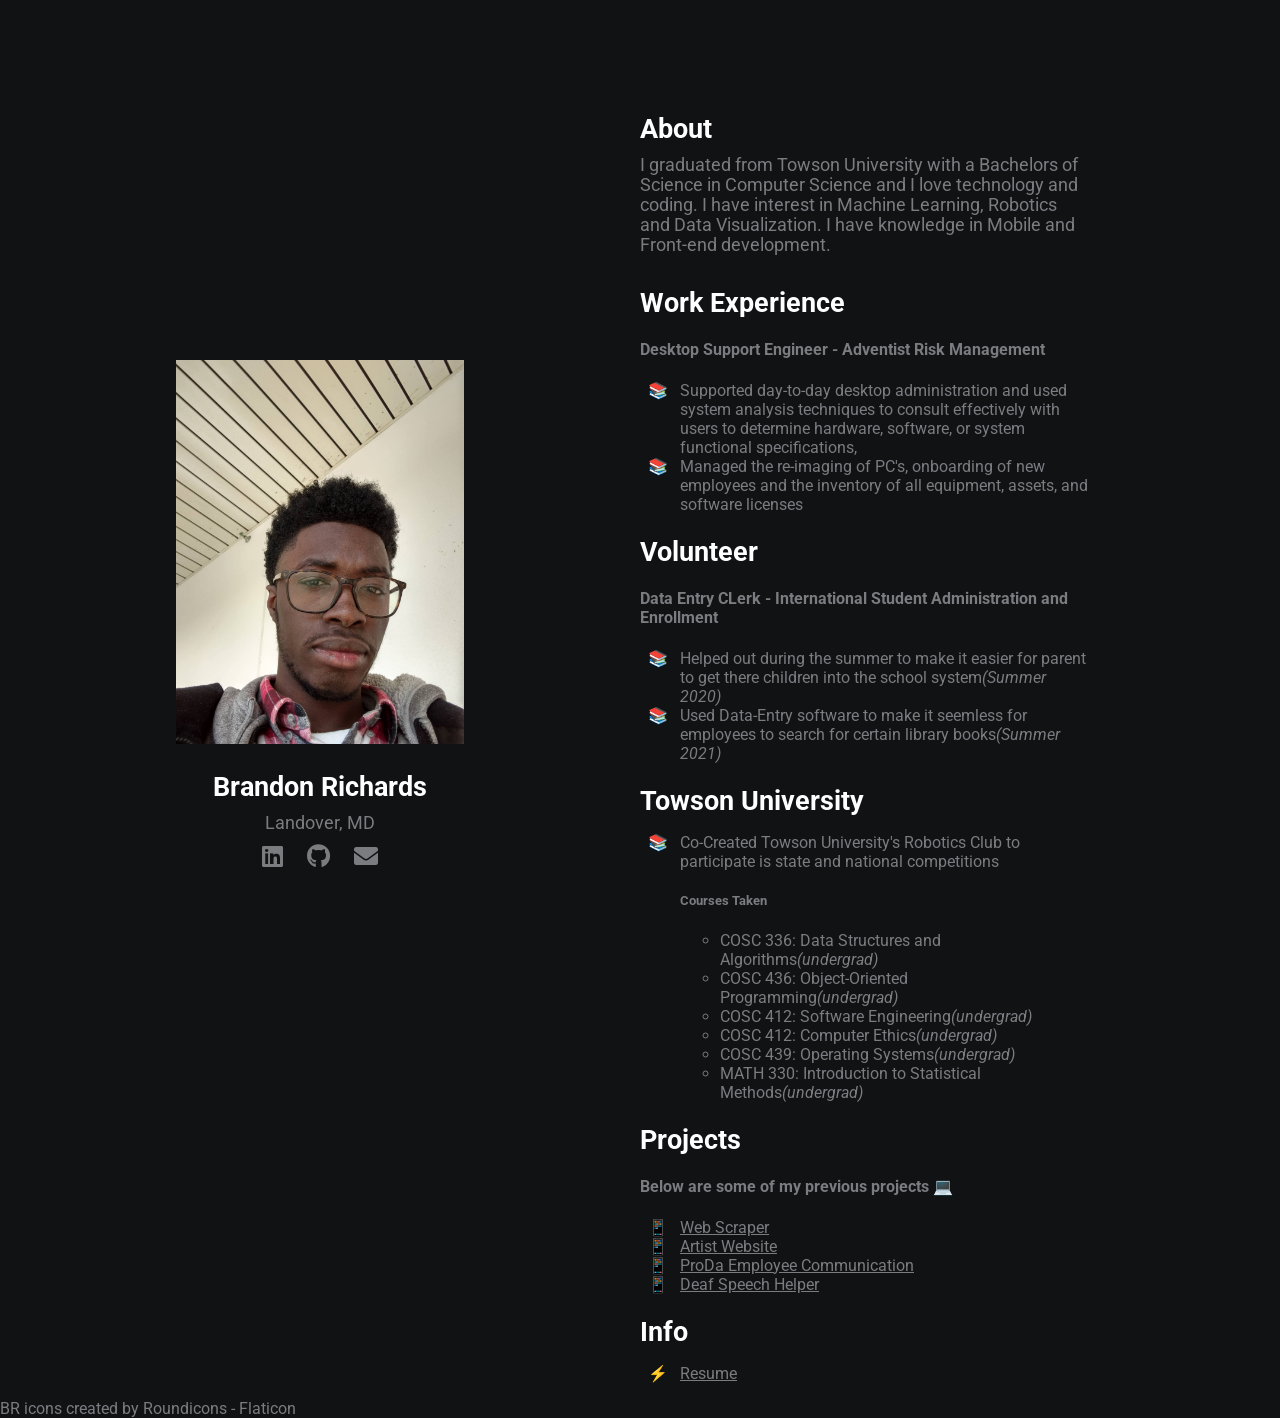
<file: index.html>
<!DOCTYPE html>
<html lang="en">
<head>
    <!-- Favicon -->
    <link rel="apple-touch-icon" sizes="180x180" href="/apple-touch-icon.png">
    <link rel="icon" type="image/png" sizes="32x32" href="img/br.png">
    <link rel="icon" type="image/png" sizes="16x16" href="img/br.png">
    <link rel="manifest" href="/site.webmanifest">
    <link rel="mask-icon" href="/safari-pinned-tab.svg" color="#5bbad5">
    <meta name="msapplication-TileColor" content="#da532c">
    <meta name="theme-color" content="#060000">

    <meta charset="UTF-8">
    <meta name="viewport" content="width=device-width, initial-scale=1.0">
    <meta http-equiv="X-UA-Compatible" content="ie=edge">
    <link rel="stylesheet" href="https://use.fontawesome.com/releases/v5.4.1/css/all.css" integrity="sha384-5sAR7xN1Nv6T6+dT2mhtzEpVJvfS3NScPQTrOxhwjIuvcA67KV2R5Jz6kr4abQsz" crossorigin="anonymous">
    <link rel="stylesheet" href="style.css">
    <title>Brandon Richards</title>
</head>
<body>
    <div class="grid-2">
        <div class="section-1">
            <img src="img/IMG_20221230_131030958_HDR.jpg" width="220" height="146"/>
            <h2>Brandon Richards</h2>
            <p>Landover, MD</p>
            <a href="https://www.linkedin.com/in/brandonr-richards-01"><i class="fab fa-linkedin"></i></a>
            <a href="https://github.com/bricahrds2"><i class="fab fa-github"></i></a>
            <a href="mailto: [brandonr423@gmail.com]subject= &body= "><i class="fas fa-envelope"></i></a>  

        </div>
        <div class="section-2">
            <h2>About</h2>
            <p>I graduated from Towson University with a Bachelors of Science in Computer Science and I love technology and coding. I have interest in Machine Learning, Robotics and Data Visualization. 
                I have knowledge in Mobile and Front-end development.  
            </p>
            <h2>Work Experience</h2>
            <h4>Desktop Support Engineer - Adventist Risk Management</h4>
            <ul class = "book">
                <li>Supported day-to-day desktop administration and used system analysis techniques to consult effectively with users to determine hardware, software, or system functional specifications,</li>
                <li> Managed the re-imaging of PC's, onboarding of new employees and the inventory of all equipment, assets, and software licenses</li>
            </ul>
            <h2>Volunteer</h2>
            <h4>Data Entry CLerk - International Student Administration and Enrollment</h4> 
            <ul class="book">
                <li>Helped out during the summer to make it easier for parent to get there children into the school system<em>(Summer 2020)</em></li>
                <li>Used Data-Entry software to make it seemless for employees to search for certain library books<em>(Summer 2021)</em></li> 
            </ul>
            <h2>Towson University</h2>
            <ul class="book">
                <li>Co-Created Towson University's Robotics Club to participate is state and national competitions</li>
                <h5>Courses Taken</h5>
                <ul><li>COSC 336: Data Structures and Algorithms<em>(undergrad)</em></li>
                    <li>COSC 436: Object-Oriented Programming<em>(undergrad)</em></li>
                    <li>COSC 412: Software Engineering<em>(undergrad)</em></li>
                    <li>COSC 412: Computer Ethics<em>(undergrad)</em></li>
                    <li>COSC 439: Operating Systems<em>(undergrad)</em></li>
                    <li>MATH 330: Introduction to Statistical Methods<em>(undergrad)</em></li>
                </ul>
            </ul>

            <h2>Projects</h2>
            <h4>Below are some of my previous projects 💻</h4>
            <ul class="phone">
                <li><u><a href="https://github.com/bricahrds2/Go-Web-Scraper">Web Scraper</a></u></li>
                <li><u><a href="https://github.com/bricahrds2/Artist-Website">Artist Website</a></u></li>
                <li><u><a href="https://github.com/bricahrds2/ProDA">ProDa Employee Communication</a></u>
                <li><u><a href="https://github.com/bricahrds2/HopHacks2022">Deaf Speech Helper</a></u>
            </ul>
            
            <h2>Info</h2>
            <ul class="paper">
                <li><u><a href="https://drive.google.com/file/d/1Eny4w0xy0XRQxqIXRyrS-10L-566ybyA/view?usp=drive_link">Resume</a></u></li>
            </ul>
        </div>
    </div>
</body>
<footer>
    <a href="https://www.flaticon.com/free-icons/br" title="BR icons">BR icons created by Roundicons - Flaticon</a>
</footer>
</html>
</file>
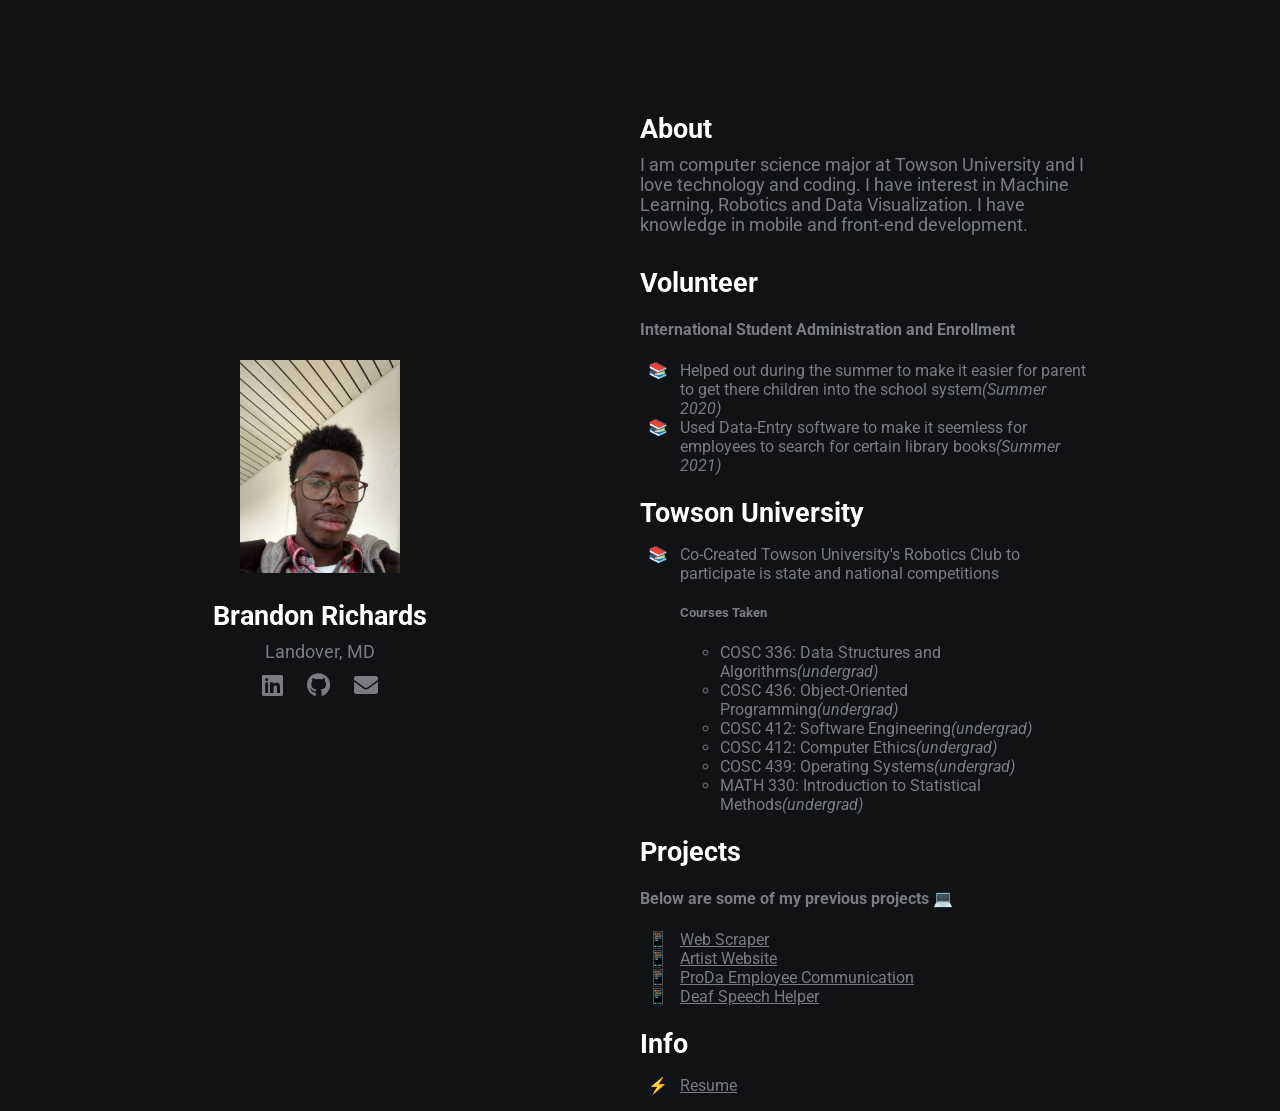
<file: Professional-Website-master/index.html>
<!DOCTYPE html>
<html lang="en">
<head>
    <!-- Favicon -->
    <link rel="apple-touch-icon" sizes="180x180" href="/apple-touch-icon.png">
    <link rel="icon" type="image/png" sizes="32x32" href="/favicon-32x32.png">
    <link rel="icon" type="image/png" sizes="16x16" href="/favicon-16x16.png">
    <link rel="manifest" href="/site.webmanifest">
    <link rel="mask-icon" href="/safari-pinned-tab.svg" color="#5bbad5">
    <meta name="msapplication-TileColor" content="#da532c">
    <meta name="theme-color" content="#060000">

    <meta charset="UTF-8">
    <meta name="viewport" content="width=device-width, initial-scale=1.0">
    <meta http-equiv="X-UA-Compatible" content="ie=edge">
    <link rel="stylesheet" href="https://use.fontawesome.com/releases/v5.4.1/css/all.css" integrity="sha384-5sAR7xN1Nv6T6+dT2mhtzEpVJvfS3NScPQTrOxhwjIuvcA67KV2R5Jz6kr4abQsz" crossorigin="anonymous">
    <link rel="stylesheet" href="style.css">
    <title>Brandon Richards</title>
</head>
<body>
    <div class="grid-2">
        <div class="section-1">
            <img src="img/IMG_20221230_131030958_HDR (1).jpg" width="220" height="146"/>
            <h2>Brandon Richards</h2>
            <p>Landover, MD</p>
            <a href="https://www.linkedin.com/in/brandonr-0701a9198"><i class="fab fa-linkedin"></i></a>
            <a href="https://github.com/bricahrds2"><i class="fab fa-github"></i></a>
            <a href="mailto: [brandonr423@gmail.com]subject= &body= "><i class="fas fa-envelope"></i></a>  

        </div>
        <div class="section-2">
            <h2>About</h2>
            <p>I am computer science major at Towson University and I love technology and coding. I have interest in Machine Learning, Robotics and Data Visualization. 
                I have knowledge in mobile and front-end development.  
            </p>
            <h2>Volunteer</h2>
            <h4>International Student Administration and Enrollment</h4> 
            <ul class="book">
                <li>Helped out during the summer to make it easier for parent to get there children into the school system<em>(Summer 2020)</em></li>
                <li>Used Data-Entry software to make it seemless for employees to search for certain library books<em>(Summer 2021)</em></li> 
            </ul>
            <h2>Towson University</h2>
            <ul class="book">
                <li>Co-Created Towson University's Robotics Club to participate is state and national competitions</li>
                <h5>Courses Taken</h5>
                <ul><li>COSC 336: Data Structures and Algorithms<em>(undergrad)</em></li>
                    <li>COSC 436: Object-Oriented Programming<em>(undergrad)</em></li>
                    <li>COSC 412: Software Engineering<em>(undergrad)</em></li>
                    <li>COSC 412: Computer Ethics<em>(undergrad)</em></li>
                    <li>COSC 439: Operating Systems<em>(undergrad)</em></li>
                    <li>MATH 330: Introduction to Statistical Methods<em>(undergrad)</em></li>
                </ul>
            </ul>

            <h2>Projects</h2>
            <h4>Below are some of my previous projects 💻</h4>
            <ul class="phone">
                <li><u><a href="https://github.com/bricahrds2/Go-Web-Scraper">Web Scraper</a></u></li>
                <li><u><a href="https://github.com/bricahrds2/Artist-Website">Artist Website</a></u></li>
                <li><u><a href="https://github.com/bricahrds2/ProDA">ProDa Employee Communication</a></u>
                <li><u><a href="https://github.com/bricahrds2/HopHacks2022">Deaf Speech Helper</a></u>
            </ul>
            
            <h2>Info</h2>
            <ul class="paper">
                <li><u><a href="https://drive.google.com/file/d/13Mlh_czcGmthh_ZDCjv0viNiHibSVWpA/view?usp=sharing">Resume</a></u></li>
            </ul>
        </div>
    </div>
</body>
</html>
</file>
<file: style.css>
/* global */
@import url('https://fonts.googleapis.com/css?family=Roboto');

.grid-2{
    display: grid;
    grid-template-columns: repeat(2,1fr);
}

img {
    width: 18em;
    height: auto;
}

body{
    margin: 0;
    padding: 0;
    font-family: 'Roboto', sans-serif;
    background-color: #101214;
    color: #7A7C80;

}

h2,.white{
    color: #fff;
}

a{
    color: #7A7C80;
    text-decoration: none;
}
/* section 1 */
.section-1{
    padding-top: 40vh;
    text-align: center;
}

.section-1 p{
    font-size: 1.1rem;
    padding-bottom: 10px;
    margin:0;
}

.section-1 h2{
    font-size: 1.7rem;
    margin-bottom: 10px;
}

.section-1 a{
    font-size: 1.5rem;
    padding: 10px;
}
/* section 2 */
.section-2{
    padding-top: 10vh;
    width: 70%;
}

.section-2 h2{
    font-size: 1.7rem;
    margin-bottom: 10px;
}

.section-2 p{
    font-size: 1.1rem;
    padding-bottom: 10px;
    margin:0;
}

.section-2 a{
    /* display: block; */
    padding: 5px;
    /* font-size: 1.2rem; */
    padding-left: 0;
    width: 100px;
}

.caption {
    font-size: 0.7rem;
}
/* animations / utilities */
.section-2 a:hover{
    font-size: 1.3rem;
    color: #fff;
    cursor: pointer;
    transition: 0.2s;
}

.section-1 a:hover{
    color: #fff;
    cursor: pointer;
    transition: 0.3s;
}

.white:hover{
    position: relative;
    padding-left: 10px;
}

ul.book {
    list-style: "📚   ";
    list-style-position: outside;
}

ul.phone {
    list-style: "📱   ";
    list-style-position: outside;
}

ul.paper {
    list-style: "⚡   ";
    list-style-position: outside;
}

/* media queres */
@media(max-width:780px){
    .grid-2{
        grid-template-columns: 1fr;
    }
    .section-1{
        padding:0;
        padding-top: 5rem;
    }
    .section-2{
        padding: 0;
        padding-left: 1.5rem;
        padding-top: 2rem;
    }
}
</file>
<file: Professional-Website-master/style.css>
/* global */
@import url('https://fonts.googleapis.com/css?family=Roboto');

.grid-2{
    display: grid;
    grid-template-columns: repeat(2,1fr);
}

img {
    width: 10em;
    height: auto;
}

body{
    margin: 0;
    padding: 0;
    font-family: 'Roboto', sans-serif;
    background-color: #101214;
    color: #7A7C80;

}

h2,.white{
    color: #fff;
}

a{
    color: #7A7C80;
    text-decoration: none;
}
/* section 1 */
.section-1{
    padding-top: 40vh;
    text-align: center;
}

.section-1 p{
    font-size: 1.1rem;
    padding-bottom: 10px;
    margin:0;
}

.section-1 h2{
    font-size: 1.7rem;
    margin-bottom: 10px;
}

.section-1 a{
    font-size: 1.5rem;
    padding: 10px;
}
/* section 2 */
.section-2{
    padding-top: 10vh;
    width: 70%;
}

.section-2 h2{
    font-size: 1.7rem;
    margin-bottom: 10px;
}

.section-2 p{
    font-size: 1.1rem;
    padding-bottom: 10px;
    margin:0;
}

.section-2 a{
    /* display: block; */
    padding: 5px;
    /* font-size: 1.2rem; */
    padding-left: 0;
    width: 100px;
}

.caption {
    font-size: 0.7rem;
}
/* animations / utilities */
.section-2 a:hover{
    font-size: 1.3rem;
    color: #fff;
    cursor: pointer;
    transition: 0.2s;
}

.section-1 a:hover{
    color: #fff;
    cursor: pointer;
    transition: 0.3s;
}

.white:hover{
    position: relative;
    padding-left: 10px;
}

ul.book {
    list-style: "📚   ";
    list-style-position: outside;
}

ul.phone {
    list-style: "📱   ";
    list-style-position: outside;
}

ul.paper {
    list-style: "⚡   ";
    list-style-position: outside;
}

/* media queres */
@media(max-width:780px){
    .grid-2{
        grid-template-columns: 1fr;
    }
    .section-1{
        padding:0;
        padding-top: 5rem;
    }
    .section-2{
        padding: 0;
        padding-left: 1.5rem;
        padding-top: 2rem;
    }
}
</file>
